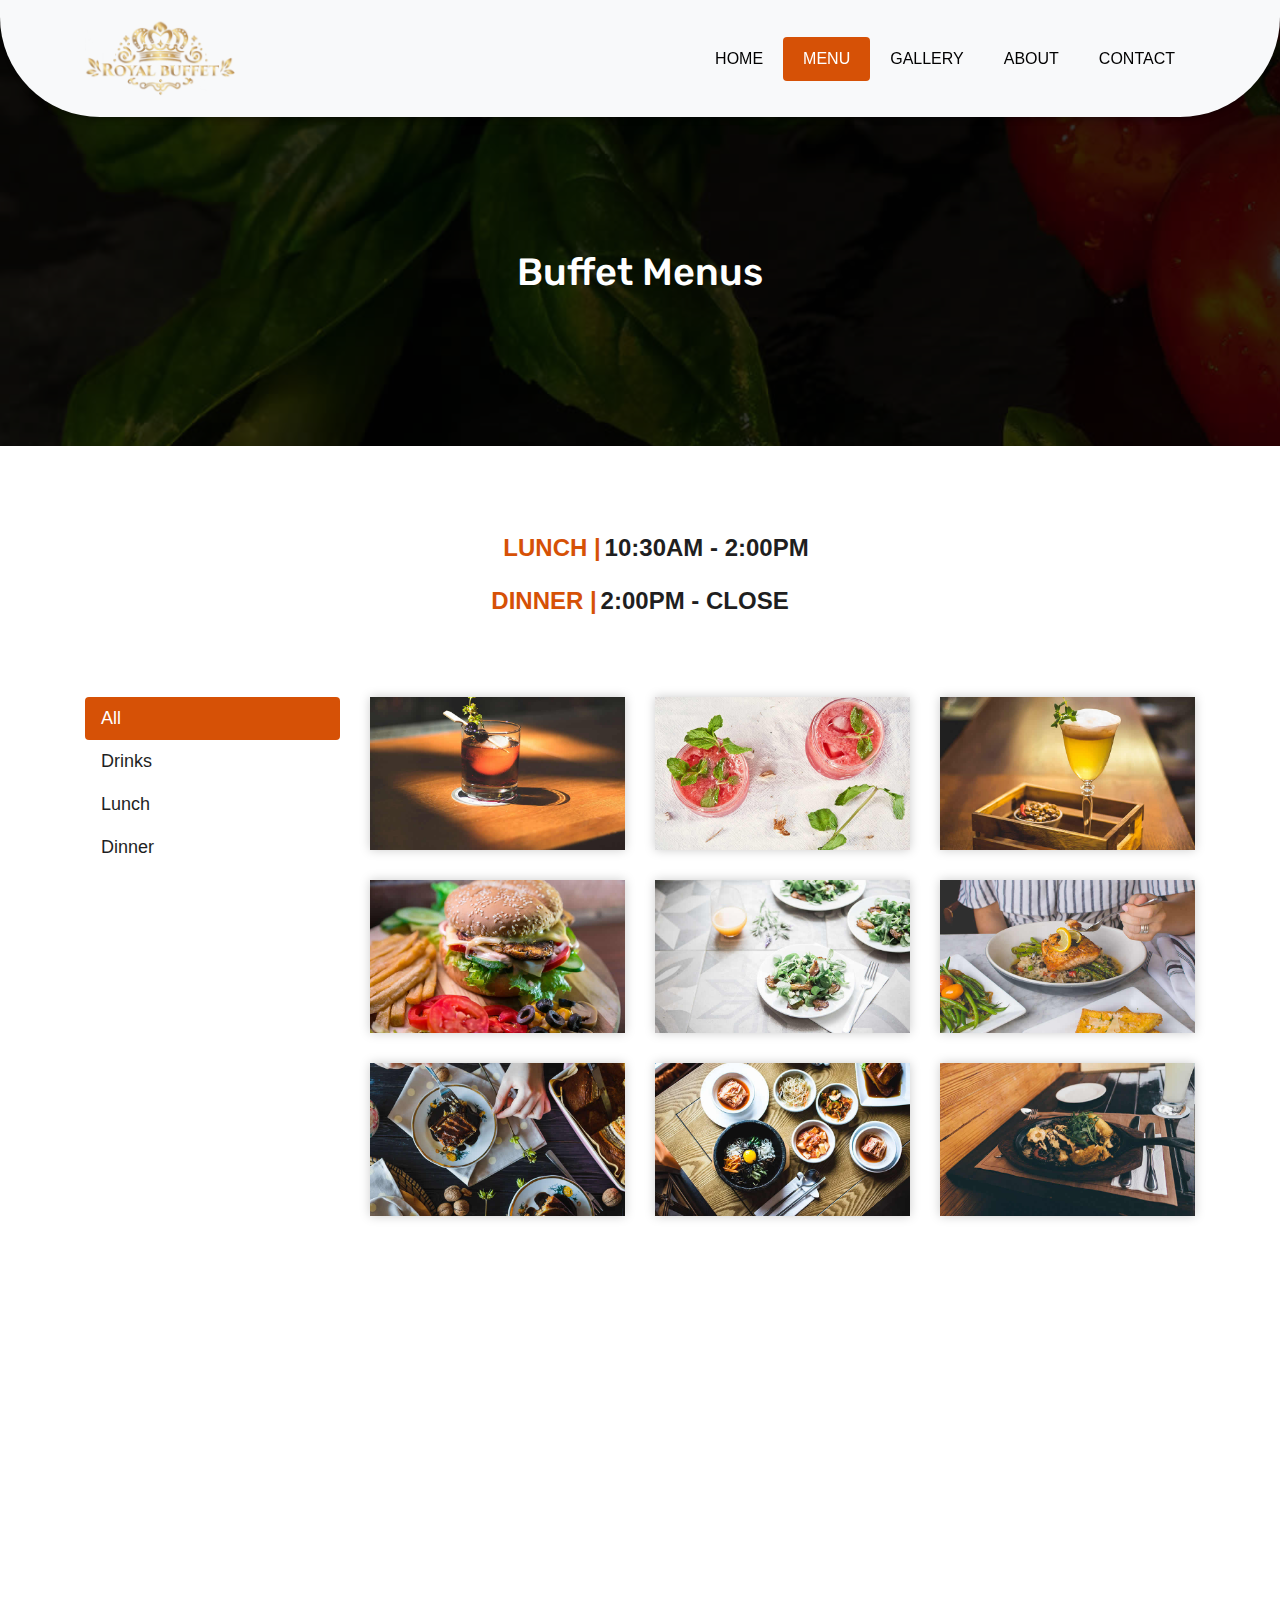
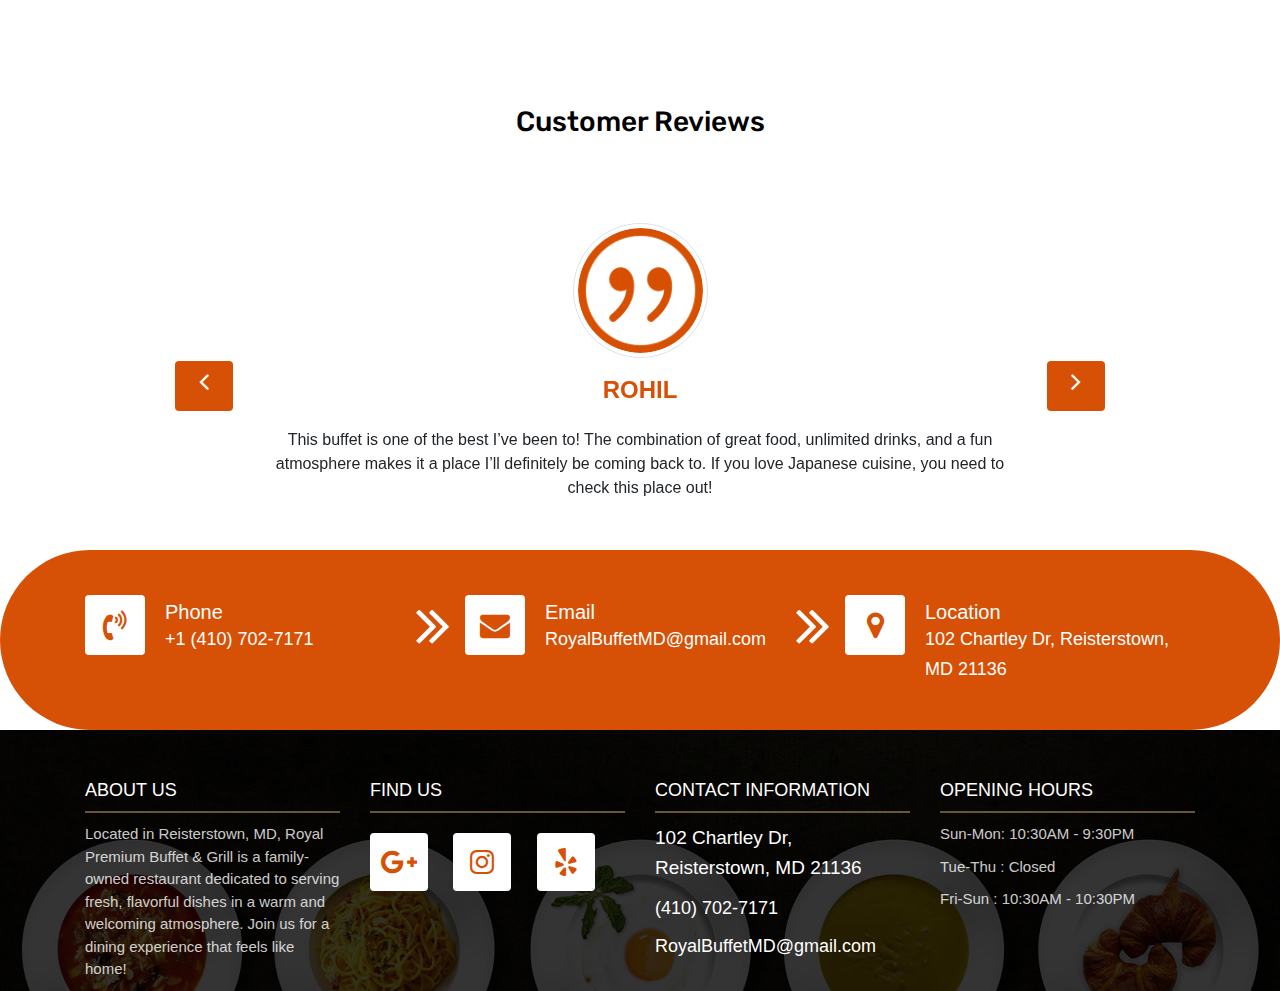
<file: menu.html>
<!DOCTYPE html>
<html lang="en"><!-- Basic -->
<head>
	<meta charset="utf-8">
    <meta http-equiv="X-UA-Compatible" content="IE=edge">   
   
    <!-- Mobile Metas -->
    <meta name="viewport" content="width=device-width, initial-scale=1">
 
     <!-- Site Metas -->
    <title>Royal Buffet & Grill MD</title>  
    <meta name="keywords" content="">
    <meta name="description" content="">
    <meta name="author" content="">

    <!-- Site Icons -->
    <link rel="shortcut icon" href="images/favicon.ico" type="image/x-icon">
    <link rel="apple-touch-icon" href="images/apple-touch-icon.png">

    <!-- Bootstrap CSS -->
    <link rel="stylesheet" href="css/bootstrap.min.css">    
	<!-- Site CSS -->
    <link rel="stylesheet" href="css/style.css">    
    <!-- Responsive CSS -->
    <link rel="stylesheet" href="css/responsive.css">
    <!-- Custom CSS -->
    <link rel="stylesheet" href="css/custom.css">
</head>

<body>
	<!-- Start header -->
	<header class="top-navbar">
		<nav class="navbar navbar-expand-lg navbar-light bg-light">
			<div class="container">
				<a class="navbar-brand" href="index.html">
					<img src="images/logo.png" alt="" />
				</a>
				<button class="navbar-toggler" type="button" data-toggle="collapse" data-target="#navbars-rs-food" aria-controls="navbars-rs-food" aria-expanded="false" aria-label="Toggle navigation">
				  <span class="navbar-toggler-icon"></span>
				</button>
				<div class="collapse navbar-collapse" id="navbars-rs-food">
					<ul class="navbar-nav ml-auto">
						<li class="nav-item"><a class="nav-link" href="index.html">Home</a></li>
						<li class="nav-item active"><a class="nav-link" href="menu.html">Menu</a></li>
						<li class="nav-item"><a class="nav-link" href="gallery.html">Gallery</a></li>
						<li class="nav-item"><a class="nav-link" href="about.html">About</a></li>
						<li class="nav-item"><a class="nav-link" href="contact.html">Contact</a></li>
					</ul>
				</div>
			</div>
		</nav>
	</header>
	<!-- End header -->
	
	<!-- Start All Pages -->
	<div class="all-page-title page-breadcrumb">
		<div class="container text-center">
			<div class="row">
				<div class="col-lg-12">
					<h1>Buffet Menus</h1>
				</div>
			</div>
		</div>
	</div>
	<!-- End All Pages -->
	
	<!-- Start Menu -->
	<div class="menu-box">
		<div class="container">
			<div class="row">
				<div class="col-lg-12">
					<div class="heading-title text-center">
						<h5 class="mt-4 mb-0">
							<strong class="text-warning text-uppercase" style="margin-left: 32px;">Lunch |</strong> 
							<strong style="font-size: 1.5rem;">10:30AM - 2:00PM</strong> 
						</h5>
						
						<h5 class="mt-4 mb-0">
							<strong class="text-warning text-uppercase">Dinner |</strong> 
							<strong style="font-size: 1.5rem;">2:00PM - CLOSE</strong> 
						</h5><br>
					</div>
				</div>
			</div>
			
			<div class="row inner-menu-box">
				<div class="col-3">
					<div class="nav flex-column nav-pills" id="v-pills-tab" role="tablist" aria-orientation="vertical">
						<a class="nav-link active" id="v-pills-home-tab" data-toggle="pill" href="#v-pills-home" role="tab" aria-controls="v-pills-home" aria-selected="true">All</a>
						<a class="nav-link" id="v-pills-profile-tab" data-toggle="pill" href="#v-pills-profile" role="tab" aria-controls="v-pills-profile" aria-selected="false">Drinks</a>
						<a class="nav-link" id="v-pills-messages-tab" data-toggle="pill" href="#v-pills-messages" role="tab" aria-controls="v-pills-messages" aria-selected="false">Lunch</</a>
						<a class="nav-link" id="v-pills-settings-tab" data-toggle="pill" href="#v-pills-settings" role="tab" aria-controls="v-pills-settings" aria-selected="false">Dinner</a>
					</div>
				</div>
				
				<div class="col-9">
					<div class="tab-content" id="v-pills-tabContent">
						<div class="tab-pane fade show active" id="v-pills-home" role="tabpanel" aria-labelledby="v-pills-home-tab">
							<div class="row">
								<div class="col-lg-4 col-md-6 special-grid drinks">
									<div class="gallery-single fix">
										<img src="images/img-01.jpg" class="img-fluid" alt="Image">
										<div class="why-text">
											<h4>Special Drinks 1</h4>
											<p>Sed id magna vitae eros sagittis euismod.</p>
											<h5> $7.79</h5>
										</div>
									</div>
								</div>
								
								<div class="col-lg-4 col-md-6 special-grid drinks">
									<div class="gallery-single fix">
										<img src="images/img-02.jpg" class="img-fluid" alt="Image">
										<div class="why-text">
											<h4>Special Drinks 2</h4>
											<p>Sed id magna vitae eros sagittis euismod.</p>
											<h5> $9.79</h5>
										</div>
									</div>
								</div>
								
								<div class="col-lg-4 col-md-6 special-grid drinks">
									<div class="gallery-single fix">
										<img src="images/img-03.jpg" class="img-fluid" alt="Image">
										<div class="why-text">
											<h4>Special Drinks 3</h4>
											<p>Sed id magna vitae eros sagittis euismod.</p>
											<h5> $10.79</h5>
										</div>
									</div>
								</div>
								
								<div class="col-lg-4 col-md-6 special-grid lunch">
									<div class="gallery-single fix">
										<img src="images/img-04.jpg" class="img-fluid" alt="Image">
										<div class="why-text">
											<h4>Special Lunch 1</h4>
											<p>Sed id magna vitae eros sagittis euismod.</p>
											<h5> $15.79</h5>
										</div>
									</div>
								</div>
								
								<div class="col-lg-4 col-md-6 special-grid lunch">
									<div class="gallery-single fix">
										<img src="images/img-05.jpg" class="img-fluid" alt="Image">
										<div class="why-text">
											<h4>Special Lunch 2</h4>
											<p>Sed id magna vitae eros sagittis euismod.</p>
											<h5> $18.79</h5>
										</div>
									</div>
								</div>
								
								<div class="col-lg-4 col-md-6 special-grid lunch">
									<div class="gallery-single fix">
										<img src="images/img-06.jpg" class="img-fluid" alt="Image">
										<div class="why-text">
											<h4>Special Lunch 3</h4>
											<p>Sed id magna vitae eros sagittis euismod.</p>
											<h5> $20.79</h5>
										</div>
									</div>
								</div>
								
								<div class="col-lg-4 col-md-6 special-grid dinner">
									<div class="gallery-single fix">
										<img src="images/img-07.jpg" class="img-fluid" alt="Image">
										<div class="why-text">
											<h4>Special Dinner 1</h4>
											<p>Sed id magna vitae eros sagittis euismod.</p>
											<h5> $25.79</h5>
										</div>
									</div>
								</div>
								
								<div class="col-lg-4 col-md-6 special-grid dinner">
									<div class="gallery-single fix">
										<img src="images/img-08.jpg" class="img-fluid" alt="Image">
										<div class="why-text">
											<h4>Special Dinner 2</h4>
											<p>Sed id magna vitae eros sagittis euismod.</p>
											<h5> $22.79</h5>
										</div>
									</div>
								</div>
								
								<div class="col-lg-4 col-md-6 special-grid dinner">
									<div class="gallery-single fix">
										<img src="images/img-09.jpg" class="img-fluid" alt="Image">
										<div class="why-text">
											<h4>Special Dinner 3</h4>
											<p>Sed id magna vitae eros sagittis euismod.</p>
											<h5> $24.79</h5>
										</div>
									</div>
								</div>
							</div>
							
						</div>
						<div class="tab-pane fade" id="v-pills-profile" role="tabpanel" aria-labelledby="v-pills-profile-tab">
							<div class="row">
								<div class="col-lg-4 col-md-6 special-grid drinks">
									<div class="gallery-single fix">
										<img src="images/img-01.jpg" class="img-fluid" alt="Image">
										<div class="why-text">
											<h4>Special Drinks 1</h4>
											<p>Sed id magna vitae eros sagittis euismod.</p>
											<h5> $7.79</h5>
										</div>
									</div>
								</div>
								
								<div class="col-lg-4 col-md-6 special-grid drinks">
									<div class="gallery-single fix">
										<img src="images/img-02.jpg" class="img-fluid" alt="Image">
										<div class="why-text">
											<h4>Special Drinks 2</h4>
											<p>Sed id magna vitae eros sagittis euismod.</p>
											<h5> $9.79</h5>
										</div>
									</div>
								</div>
								
								<div class="col-lg-4 col-md-6 special-grid drinks">
									<div class="gallery-single fix">
										<img src="images/img-03.jpg" class="img-fluid" alt="Image">
										<div class="why-text">
											<h4>Special Drinks 3</h4>
											<p>Sed id magna vitae eros sagittis euismod.</p>
											<h5> $10.79</h5>
										</div>
									</div>
								</div>
							</div>
							
						</div>
						<div class="tab-pane fade" id="v-pills-messages" role="tabpanel" aria-labelledby="v-pills-messages-tab">
							<div class="row">
								<div class="col-lg-4 col-md-6 special-grid lunch">
									<div class="gallery-single fix">
										<img src="images/img-04.jpg" class="img-fluid" alt="Image">
										<div class="why-text">
											<h4>Special Lunch 1</h4>
											<p>Sed id magna vitae eros sagittis euismod.</p>
											<h5> $15.79</h5>
										</div>
									</div>
								</div>
								
								<div class="col-lg-4 col-md-6 special-grid lunch">
									<div class="gallery-single fix">
										<img src="images/img-05.jpg" class="img-fluid" alt="Image">
										<div class="why-text">
											<h4>Special Lunch 2</h4>
											<p>Sed id magna vitae eros sagittis euismod.</p>
											<h5> $18.79</h5>
										</div>
									</div>
								</div>
								
								<div class="col-lg-4 col-md-6 special-grid lunch">
									<div class="gallery-single fix">
										<img src="images/img-06.jpg" class="img-fluid" alt="Image">
										<div class="why-text">
											<h4>Special Lunch 3</h4>
											<p>Sed id magna vitae eros sagittis euismod.</p>
											<h5> $20.79</h5>
										</div>
									</div>
								</div>
							</div>
						</div>
						<div class="tab-pane fade" id="v-pills-settings" role="tabpanel" aria-labelledby="v-pills-settings-tab">
							<div class="row">
								<div class="col-lg-4 col-md-6 special-grid dinner">
									<div class="gallery-single fix">
										<img src="images/img-07.jpg" class="img-fluid" alt="Image">
										<div class="why-text">
											<h4>Special Dinner 1</h4>
											<p>Sed id magna vitae eros sagittis euismod.</p>
											<h5> $25.79</h5>
										</div>
									</div>
								</div>
								
								<div class="col-lg-4 col-md-6 special-grid dinner">
									<div class="gallery-single fix">
										<img src="images/img-08.jpg" class="img-fluid" alt="Image">
										<div class="why-text">
											<h4>Special Dinner 2</h4>
											<p>Sed id magna vitae eros sagittis euismod.</p>
											<h5> $22.79</h5>
										</div>
									</div>
								</div>
								
								<div class="col-lg-4 col-md-6 special-grid dinner">
									<div class="gallery-single fix">
										<img src="images/img-09.jpg" class="img-fluid" alt="Image">
										<div class="why-text">
											<h4>Special Dinner 3</h4>
											<p>Sed id magna vitae eros sagittis euismod.</p>
											<h5> $24.79</h5>
										</div>
									</div>
								</div>
							</div>
						</div>
					</div>
				</div>
			</div>
		</div>
	</div>
	<!-- End Menu -->
	
	<!-- Start QT -->
	<div class="qt-box qt-background">
		<div class="container">
			<div class="row">
				<div class="col-md-8 ml-auto mr-auto text-center">
					<p class="lead ">
						Our lunch menu is $15.99/person, and dinner is $16.99/person.
					</p>
					<span class="lead">All you can eat, from open to close.</span>
				</div>
			</div>
		</div>
	</div>
	<!-- End QT -->
	
	<!-- Start Customer Reviews -->
	<div class="customer-reviews-box">
		<div class="container">
			<div class="row">
				<div class="col-lg-12">
					<div class="heading-title text-center">
						<h2>Customer Reviews</h2>
					</div>
				</div>
			</div>
			<div class="row">
				<div class="col-md-8 mr-auto ml-auto text-center">
					<div id="reviews" class="carousel slide" data-ride="carousel">
						<div class="carousel-inner mt-4">
							<div class="carousel-item text-center active">
								<div class="img-box p-1 border rounded-circle m-auto">
									<img class="d-block w-100 rounded-circle" src="images/quotations-button.png" alt="">
								</div>
								<h5 class="mt-4 mb-0"><strong class="text-warning text-uppercase">Rohil</strong></h5>
								<p class="m-0 pt-3">This buffet is one of the best I’ve been to! The combination of great food, unlimited drinks, and a fun atmosphere makes it a place I’ll definitely be coming back to. If you love Japanese cuisine, you need to check this place out!</p>
							</div>
							<div class="carousel-item text-center">
								<div class="img-box p-1 border rounded-circle m-auto">
									<img class="d-block w-100 rounded-circle" src="images/quotations-button.png" alt="">
								</div>
								<h5 class="mt-4 mb-0"><strong class="text-warning text-uppercase">Steve</strong></h5>
								<p class="m-0 pt-3">This buffet is a hidden gem! The combination of fresh sushi, made-to-order hibachi, and unlimited boba makes it stand out from any other buffet I’ve been to. Everything is high quality, the service is great, and the value is unbeatable. Whether you’re a sushi lover, a hibachi fan, or just want to enjoy endless boba, this place has something for everyone. I’ll definitely be coming back!</p>
							</div>
							<div class="carousel-item text-center">
								<div class="img-box p-1 border rounded-circle m-auto">
									<img class="d-block w-100 rounded-circle" src="images/quotations-button.png" alt="">
								</div>
								<h5 class="mt-4 mb-0"><strong class="text-warning text-uppercase">Mae</strong></h5>
								<p class="m-0 pt-3">I've been looking for a go-to buffet in the Baltimore area, and Royal Buffet definitely delivers. The food is fresh and tasty with a wide variety, from sushi to hot dishes. Plus, the unlimited bubble tea is a great bonus!</p>
							</div>
						</div>
						<a class="carousel-control-prev" href="#reviews" role="button" data-slide="prev">
							<i class="fa fa-angle-left" aria-hidden="true"></i>
							<span class="sr-only">Previous</span>
						</a>
						<a class="carousel-control-next" href="#reviews" role="button" data-slide="next">
							<i class="fa fa-angle-right" aria-hidden="true"></i>
							<span class="sr-only">Next</span>
						</a>
                    </div>
				</div>
			</div>
		</div>
	</div>
	<!-- End Customer Reviews -->
	
	<!-- Start Contact info -->
	<div class="contact-info-box">
		<div class="container">
			<div class="row">
				<div class="col-md-4 arrow-right">
					<i class="fa fa-volume-control-phone"></i>
					<div class="overflow-hidden">
						<h4>Phone</h4>
						<p class="lead">
							+1 (410) 702-7171
						</p>
					</div>
				</div>
				<div class="col-md-4 arrow-right">
					<i class="fa fa-envelope"></i>
					<div class="overflow-hidden">
						<h4>Email</h4>
						<p class="lead">
							RoyalBuffetMD@gmail.com
						</p>
					</div>
				</div>
				<div class="col-md-4">
					<i class="fa fa-map-marker"></i>
					<div class="overflow-hidden">
						<h4>Location</h4>
						<p class="lead">
							102 Chartley Dr, Reisterstown, MD 21136
						</p>
					</div>
				</div>
			</div>
		</div>
	</div>
	<!-- End Contact info -->
	
	<!-- Start Footer -->
<footer class="footer-area bg-f">
	<div class="container">
		<div class="row">
			<div class="col-lg-3 col-md-6">
				<h3>About Us</h3>
				<p>Located in Reisterstown, MD, Royal Premium Buffet & Grill is a family-owned restaurant dedicated to serving fresh, flavorful dishes in a warm and welcoming atmosphere. Join us for a dining experience that feels like home!</p>
			</div>
			<div class="col-lg-3 col-md-6">
				<h3>Find Us</h3>
				<ul class="list-inline f-social">
					<li class="list-inline-item"><a href="https://maps.app.goo.gl/FsfJV6dQmgoFqyx76" target="_blank"><i class="fa fa-google-plus" aria-hidden="true"></i></a></li>
					<li class="list-inline-item"><a href="https://www.instagram.com/royalbufffetmd/" target="_blank"><i class="fa fa-instagram" aria-hidden="true"></i></a></li>
					<li class="list-inline-item"><a href="https://www.yelp.com/biz/royal-buffet-reisterstown" target="_blank"><i class="fa fa-yelp" aria-hidden="true"></i></a></li>
				</ul>
			</div>
			<div class="col-lg-3 col-md-6">
				<h3>Contact information</h3>
				<p class="lead">102 Chartley Dr, Reisterstown, MD 21136</p>
				<p class="lead"><a href="#">(410) 702-7171</a></p>
				<p><a href="#">RoyalBuffetMD@gmail.com</a></p>
			</div>
			<div class="col-lg-3 col-md-6">
				<h3>Opening hours</h3>
				<p><span class="text-color">Sun-Mon: </span>10:30AM - 9:30PM</p>
				<p><span class="text-color">Tue-Thu :</span> Closed</p>
				<p><span class="text-color">Fri-Sun :</span> 10:30AM - 10:30PM</p>
			</div>
		</div>
	</div>
	
</footer>
<!-- End Footer -->

	
	<a href="#" id="back-to-top" title="Back to top" style="display: none;"><i class="fa fa-paper-plane-o" aria-hidden="true"></i></a>

	<!-- ALL JS FILES -->
	<script src="js/jquery-3.2.1.min.js"></script>
	<script src="js/popper.min.js"></script>
	<script src="js/bootstrap.min.js"></script>
    <!-- ALL PLUGINS -->
	<script src="js/jquery.superslides.min.js"></script>
	<script src="js/images-loded.min.js"></script>
	<script src="js/isotope.min.js"></script>
	<script src="js/baguetteBox.min.js"></script>
	<script src="js/form-validator.min.js"></script>
    <script src="js/contact-form-script.js"></script>
    <script src="js/custom.js"></script>
</body>
</html>
</file>
<file: css/style.css>
/*------------------------------------------------------------------
    IMPORT FONTS
-------------------------------------------------------------------*/

@import url('https://fonts.googleapis.com/css?family=Rubik:300,400,500,700,900');

/*------------------------------------------------------------------
    IMPORT FILES
-------------------------------------------------------------------*/

@import url(animate.css);
@import url(font-awesome.min.css);
@import url(superslides.css);
@import url(baguetteBox.min.css);


/*------------------------------------------------------------------
    FONTS
-------------------------------------------------------------------*/

@font-face {
    font-family: 'Lucian Schoenschrift CAT';
    src: url('../fonts/LucianSchoenschriftCAT.woff2') format('woff2'),
         url('../fonts/LucianSchoenschriftCAT.woff') format('woff'),
         url('../fonts/LucianSchoenschriftCAT.ttf') format('truetype');
}

@font-face {
    font-family: 'Tangerine Regular';
    src: url('../fonts/Tangerine_Regular.woff2') format('woff2'),
         url('../fonts/Tangerine_Regular.woff') format('woff'),
         url('../fonts/Tangerine_Regular.ttf') format('truetype');
}

@font-face {
    font-family: 'Tangerine Bold';
    src: url('../fonts/Tangerine_Bold.woff2') format('woff2'),
         url('../fonts/Tangerine_Bold.woff') format('woff'),
         url('../fonts/Tangerine_Bold.ttf') format('truetype');
}

@font-face {
    font-family: 'CaslonAntique';
    src: url('../fonts/CaslonAntique.woff2') format('woff2'),
         url('../fonts/CaslonAntique.woff') format('woff'),
         url('../fonts/CaslonAntique.ttf') format('truetype');
}

@font-face {
    font-family: 'CaslonAntique-Bold';
    src: url('../fonts/CaslonAntique-Bold.woff2') format('woff2'),
         url('../fonts/CaslonAntique-Bold.woff') format('woff'),
         url('../fonts/CaslonAntique-Bold.ttf') format('truetype');
}
/*------------------------------------------------------------------
    SKELETON
-------------------------------------------------------------------*/

a {
    color: #1f1f1f;
    text-decoration: none !important;
    outline: none !important;
    -webkit-transition: all .3s ease-in-out;
    -moz-transition: all .3s ease-in-out;
    -ms-transition: all .3s ease-in-out;
    -o-transition: all .3s ease-in-out;
    transition: all .3s ease-in-out;
}

h1,
h2,
h3,
h4,
h5,
h6 {
    letter-spacing: 0;
    font-weight: normal;
    position: relative;
    padding: 0 0 10px 0;
    font-weight: normal;
    line-height: 120% !important;
    color: #1f1f1f;
    margin: 0
}

h1 {
    font-size: 24px
}

h2 {
    font-size: 22px
}

h3 {
    font-size: 18px
}

h4 {
    font-size: 16px
}

h5 {
    font-size: 14px
}

h6 {
    font-size: 13px
}

h1 a,
h2 a,
h3 a,
h4 a,
h5 a,
h6 a {
    color: #212121;
    text-decoration: none!important;
    opacity: 1
}

h1 a:hover,
h2 a:hover,
h3 a:hover,
h4 a:hover,
h5 a:hover,
h6 a:hover {
    opacity: .8
}

a {
    color: #1f1f1f;
    text-decoration: none;
    outline: none;
}

a,
.btn {
    text-decoration: none !important;
    outline: none !important;
    -webkit-transition: all .3s ease-in-out;
    -moz-transition: all .3s ease-in-out;
    -ms-transition: all .3s ease-in-out;
    -o-transition: all .3s ease-in-out;
    transition: all .3s ease-in-out;
}

.btn-custom {
    margin-top: 20px;
    background-color: transparent !important;
    border: 2px solid #ddd;
    padding: 12px 40px;
    font-size: 16px;
}

.lead {
    font-size: 18px;
    line-height: 30px;
    color: #767676;
    margin: 0;
    padding: 0;
}

blockquote {
    margin: 20px 0 20px;
    padding: 30px;
}

ul, li, ol{
	list-style: none;
	margin: 0px;
	padding: 0px;
}
button:focus{
	outline: none;
}

.form-control::-moz-placeholder {
    color: #2a2a2a;
    opacity: 1;
}

/*------------------------------------------------------------------
    LOADER 
-------------------------------------------------------------------*/
.text-box {
    background: rgba(255, 255, 255, 0.8); /* White background with slight transparency */
    padding: 20px; /* Adds spacing inside the box */
    border-radius: 10px; /* Soft rounded corners */
    box-shadow: 0px 4px 10px rgba(0, 0, 0, 0.1); /* Subtle shadow for depth */
    display: inline-block; /* Prevents full width */
}

/*------------------------------------------------------------------
    HEADER
-------------------------------------------------------------------*/
.top-navbar{
	position: relative;
	z-index: 10;
}

.top-navbar .navbar{
	padding: 15px 0px;
	position: fixed;
	width: 100%;
	border-radius: 0px 0px 100px 100px;
	transition: height .3s ease-out, background .3s ease-out, box-shadow .3s ease-out;
	-webkit-transform: translate3d(0, 0, 0);
	transform: translate3d(0, 0, 0);
	-webkit-box-shadow: 0 8px 6px -6px rgba(0, 0, 0, 0.4);
	box-shadow: 0 8px 6px -6px rgba(0, 0, 0, 0.4);
	z-index: 100;
}

.top-navbar .navbar-light .navbar-nav .nav-link{
	color: #010101;
	font-size: 16px;
	padding: 10px 20px;
	border-radius: 4px;
	text-transform: uppercase;
}

.top-navbar .navbar-light .navbar-nav .nav-item .nav-link:hover{
	background: #d65106;
	color: #ffffff;
}
.top-navbar .navbar-light .navbar-nav .nav-item.active .nav-link{
	background: #d65106;
	color: #ffffff;
	border-radius: 4px;
}

.navbar-expand-lg .navbar-nav .dropdown-menu{
	border: none;
	border-radius: 0px;
	padding: 10px;
	box-shadow: 2px 5px 6px rgba(0,0,0,0.5);
}
.navbar-expand-lg .navbar-nav .dropdown-menu a{
	padding: 10px 10px;
	text-transform: uppercase;
}

.navbar-expand-lg .navbar-nav .dropdown-menu a.dropdown-item:hover{
	background: #d65106;
	color: #ffffff;
}
.navbar-light .navbar-toggler:hover{
	background: #d65106;
}

/*------------------------------------------------------------------
    Slider
-------------------------------------------------------------------*/

.cover-slides{
	height: 100vh;
}
.slides-navigation a {
	background: #d65106;
    position: absolute;
    height: 50px;
    width: 50px;
    top: 50%;
    font-size: 20px;
    display: block;
    color: #fff;
	border-radius: 4px;
	line-height: 63px;
	text-align: center;
    transition: all .3s ease-in-out;
}
.slides-navigation a i{
	font-size: 40px;
}
.slides-navigation a:hover {
	background: #010101;
}
.cover-slides .container{
	height: 100%;
	position: relative;
	z-index: 2;
}
.cover-slides .container > .row {
	-webkit-box-align: center;
	-ms-flex-align: center;
	align-items: center;
}
.cover-slides .container > .row {
    height: 100%;
}

.btn{
	text-transform: uppercase;
	padding: 19px 36px;
}
.btn{
	display: inline-block;
	font-weight: 600;
	text-align: center;
	white-space: nowrap;
	vertical-align: middle;
	-webkit-user-select: none;
	-moz-user-select: none;
	-ms-user-select: none;
	user-select: none;
	border: 2px solid transparent;
	padding: 12px 30px;
	font-size: 16px;
	line-height: 1.5;
	border-radius: .1875rem;
	transition: color .15s ease-in-out, background-color .15s ease-in-out, border-color .15s ease-in-out, box-shadow .15s ease-in-out;
}
.btn-outline-new-white {
    color: #fff;
    background-color: #d65106;
    background-image: none;
    border-color: #d65106;
}
.btn-outline-new-white:hover {
    color: #ffffff;
    background-color: #333333;
    border-color: #333333;
}

.overlay-background {
    background: #333;
    position: absolute;
    height: 100%;
    width: 100%;
    left: 0;
    top: 0;
	opacity: 0.5;
}

.cover-slides h1{
	font-family: 'Rubik', sans-serif;
	font-weight: 500;
	font-size: 64px;
	color: #fff;
}
.cover-slides p{
	font-size: 18px;
	color: #fff;
}
.slides-pagination a{
	border: 2px solid #ffffff;
}
.slides-pagination a.current{
	background: #d65106;
	border: 2px solid #d65106;
}

/*------------------------------------------------------------------
    Buffet Menu
-------------------------------------------------------------------*/

.buffet-menu {
    background: #fff4ee;
    padding: 20px;
    border-radius: 10px;
    box-shadow: 5px 5px 15px rgba(0, 0, 0, 0.2);
    text-align: center;
    max-width: 1000px;
    margin: 20px auto;
}

.buffet-menu {
    background: #fff4ee;
    padding: 20px;
    border-radius: 10px;
    box-shadow: 5px 5px 15px rgba(0, 0, 0, 0.2);
    max-width: 800px;
    margin: 20px auto;
}

.buffet-menu-title {
    font-family: 'CaslonAntique', serif;;
    font-size: 38px;
    margin-bottom: 20px;
}

.buffet-menu-items {
    font-family: 'CaslonAntique', serif;
    font-weight: normal;
    padding: 0;
    margin: 0;
    list-style: none;
}

/* Container for the grid layout */
.menu-grid {
    display: grid;
    grid-template-columns: 1fr 1fr; /* Two columns for categories */
    gap: 20px; /* Space between columns */
}

/* Styling category headers */
.category-header {
    font-family: 'Lucian Schoenschrift CAT', cursive;
    font-size: 30px;
    color: #d65106;
    margin-bottom: 10px;
    text-align: center; /* Center the category headers */
    width: 60%;
    border-bottom: 2px solid #d65106; /* Orange line */
    padding-bottom: 5px; /* Space between text and line */
}

/* Styling the items inside the grid columns */
.menu-column {
    display: flex;
    flex-direction: column;
    align-items: center; /* Center align the column content */
}

/* Center align the list items under each category */
.buffet-menu-items li {
    font-size: 20px;
    margin-bottom: 5px;
    text-align: center; /* Center the menu items */
}


/*------------------------------------------------------------------
    About
-------------------------------------------------------------------*/

.about-section-box{
	padding: 70px 0px;
	background: #ffffff url(../images/about-bg.jpg) no-repeat bottom center;
	background-size: cover;
}
.about-section-box .img-fluid{
	box-shadow: 20px 20px 0px #d65106;
}
.inner-column{
	text-align: left;
}
.inner-column h1{
	font-family: 'Rubik', sans-serif;
	font-size: 30px;
	color: #010101;
	font-weight: 500;
}
.inner-column h1 span{
	color: #d65106;
}
.inner-column h4{
	font-size: 16px;
	font-weight: 500;
}
.inner-column p{
	font-size: 18px;
	color: #222222;
}
.inner-column .btn-outline-new-white{
	color: #fff;
}
.inner-column .btn-outline-new-white:hover{
	color: #ffffff;
}

/*------------------------------------------------------------------
    QT
-------------------------------------------------------------------*/


.qt-background{
	background: url(../images/qt-bg.jpg) no-repeat;
	background-size: cover;
	padding: 100px 0;
	background-attachment: fixed;
	background-position: center center;
	position: relative;
}
.qt-background p {
    font-size: 35px;
    font-weight: 300;
    line-height: 44px;
    color: #fff;
	font-family: 'Rubik', sans-serif;
	margin-bottom: 20px;
}

.qt-background span {
    color: #fff;
    font-size: 28px;  
	font-weight: 600;	
}

/*------------------------------------------------------------------
    Menu
-------------------------------------------------------------------*/

.menu-box{
	padding: 70px 0px;
}

.heading-title{
	margin-bottom: 50px;
}
.heading-title h2{
	color: #010101;
	font-size: 28px;
	font-family: 'Rubik', sans-serif;
	font-weight: 500;
}
.heading-title p{
	font-size: 18px;
	font-weight: 200;
	margin: 0px;
}

.inner-menu-box{}

.inner-menu-box .nav-pills .nav-link.active{
	background: #d65106;
}
.inner-menu-box .nav-pills .nav-link{
	font-size: 18px;
}
.inner-menu-box .nav-pills .nav-link:hover{
	background: #d65106;
	color: #ffffff;
}

.gallery-single{
	margin-bottom: 30px;
}

.gallery-single {
    position: relative;
    overflow: hidden;
    -webkit-box-shadow: 0 0 10px #ccc;
    box-shadow: 0 0 10px #ccc;
}

.why-text {
    position: absolute;
    left: 0;
    bottom: -100%;
    right: 0;
    height: 100%;
    background: rgba(207, 166, 113, 0.9);
    padding: 12px 12px;
    -webkit-transition: all .3s ease;
    transition: all .3s ease;
}
.why-text h4{
	color: #ffffff;
	font-size: 16px;
	font-weight: 500;
	font-family: 'Rubik', sans-serif;
}
.why-text p{
	color: #ffffff;
	font-size: 13px;
	border-bottom: 1px dashed #010101;
	margin: 0px;
	padding-bottom: 15px;
	margin-top: 0px;
	margin-bottom: 15px;
}
.why-text h5{
	font-size: 18px;
	font-weight: 600;
	color: #ffffff;
}

.gallery-single:hover .why-text{
	bottom: 0px;
}


/*------------------------------------------------------------------
    Gallery
-------------------------------------------------------------------*/

.gallery-box{
	padding: 0px 0px;
}
.tz-gallery{
	margin-top: 0px;
}
.tz-gallery .lightbox img {
    width: 100%;
    transition: 0.2s ease-in-out;
    box-shadow: 0 2px 3px rgba(0,0,0,0.2);
}
.tz-gallery .lightbox img:hover {
    transform: scale(1.05);
    box-shadow: 0 8px 15px rgba(0,0,0,0.3);
}
.tz-gallery .lightbox{
	border: 3px solid #d65106;
	display: inline-block;
	margin-bottom: 30px;
}


/*------------------------------------------------------------------
    Customer Reviews
-------------------------------------------------------------------*/

.customer-reviews-box{
	padding: 50px 0px;
}

.carousel-inner .carousel-item .img-box{
	width: 135px;
	height: 135px;
}
.carousel-control-prev{
	left: -100px;
}
.carousel-control-next{
	right: -100px;
}
.carousel-indicators{
	top: 20px;
}

.text-warning{
	color: #d65106 !important;
	font-size: 24px;
}

@media (min-width: 320px) and (max-width: 640px) {
	.carousel-inner .carousel-item p{
		font-size: 14px;
	}
	.carousel-control-prev{
		left: -5px;
	}
	.carousel-control-next{
		right: -5px;
	}
 	.carousel-indicators{
		top: 300px;
	}
}

#reviews .carousel-control-prev{
	background: #d65106;
	color: #ffffff;
	display: block;
	position: absolute;
	width: 8%;
	height: 50px;
	top: 50%;
	border-radius: 4px;
	font-size: 28px;
	opacity: 1;
}
#reviews .carousel-control-prev:hover{
	background: #010101;
	color: #ffffff;
}

#reviews .carousel-control-next{
	background: #d65106;
	color: #ffffff;
	display: block;
	position: absolute;
	width: 8%;
	height: 50px;
	top: 50%;
	border-radius: 4px;
	font-size: 28px;
	opacity: 1;
}
#reviews .carousel-control-next:hover{
	background: #010101;
	color: #ffffff;
}


/*------------------------------------------------------------------
    Contact info
-------------------------------------------------------------------*/

.contact-info-box{
	background: #d65106;
	padding: 30px 0;
	border-radius: 100px;
    align-items: center;
    height: 180px;
    display: flex;
    justify-content: center; 
}

.overflow-hidden {
    overflow: hidden;
}

.contact-info-box i{
	display: block;
	float: left;
	width: 60px;
	height: 60px;
	line-height: 60px;
	text-align: center;
	background: #fff;
	color: #d65106;
	font-size: 30px;
	-webkit-border-radius: 4px;
	-moz-border-radius: 4px;
	-ms-border-radius: 4px;
	border-radius: 4px;
	margin-right: 20px;
}
.contact-info-box h4 {
    margin: 0px;
    margin-top: 5px;
	color: #ffffff;
	font-size: 20px;
	padding: 0px;
	font-weight: 500;
	line-height: 24px;
}
.contact-info-box p {
    margin: 0px;
	color: #ffffff;
	font-weight: 300;
}

/*------------------------------------------------------------------
    Search
-------------------------------------------------------------------*/

.highlight {
    background-color: rgb(255, 211, 79);
    font-weight: bold;
}
/*------------------------------------------------------------------
    Footer
-------------------------------------------------------------------*/

.footer-area{
	padding-top: 50px;
	padding-bottom: 0px;
}
.bg-f{
	background-image: url("../images/footer-bg.jpg");
	background-attachment: scroll;
	background-clip: initial;
	background-color: rgba(0, 0, 0, 0);
	background-origin: initial;
	background-position: center center;
	background-repeat: no-repeat;
	background-size: cover;
	position: relative;
}
.bg-f::before {
    background: #010101;
    content: "";
    height: 100%;
    left: 0;
    position: absolute;
    top: 0;
    width: 100%;
    z-index: 1;
	opacity: 0.8;
}

.footer-area .container{
	position: relative;
	z-index: 1;
}
.footer-area h3{
	color: #ffffff;
	text-transform: uppercase;
	font-size: 18px;
	font-weight: 500;
	border-bottom: 2px solid rgba(207, 166, 113, 0.5);
	margin-bottom: 10px;
}
.footer-area p{
	font-size: 15px;
	color: rgba(255, 255, 255, 0.8);
	margin: 0;
	padding-bottom: 10px;
}

.arrow-right{
	position: relative;
}
.arrow-right::before {
    content: "\f101";
	font-family: 'FontAwesome';	
	position: absolute;
	right: 0px;
	top: 0;
	color: #fff;
	font-size: 60px;
	line-height: 60px;
}


.footer-area p.lead{
	font-size: 19px;
	color: #ffffff;
	margin-bottom: 0px;
}
.footer-area p.lead a{
	color: #ffffff;
	margin-bottom: 15px;
}
.footer-area p.lead a:hover{
	color: #d65106;
}
.footer-area p a{
	font-size: 18px;
	color: #ffffff;
}
.footer-area p a:hover{
	color: #d65106;
}

.subscribe_form {
    display: block;
    text-align: center;
    padding: 5px 0;
}

.subscribe_form .form_input {
    display: block;
    background-color: rgba(0,0,0,0.9);
	border: 1px solid #ffffff;
    color: #fff;
    font-size: 14px;
    line-height: 50px;
    padding: 0 10px;
    float: left;
	font-weight: 300;
    width: 100%;
    transition: all 0.5s ease-in-out;
}

.subscribe_form .submit {
    background-color: #d65106;
    color: #fff;
    font-size: 16px;
    font-weight: 500;
    line-height: 50px;
    display: inline-block;
    padding: 0 10px;
    float: left;
    width: 100%;
	border: none;
	cursor: pointer;
    transition: all 0.5s ease-in-out;
}
.subscribe_form .submit:hover{
	background: #010101;
}

.f-social {
    padding-bottom: 10px;
    margin: 0px;
    margin-top: 20px;
}
.f-social li {
    display: inline-flex; /* Aligns items horizontally */
    justify-content: center; /* Centers horizontally */
    align-items: center; /* Centers vertically */
}

.f-social li a {
    font-size: 28px;
    color: rgba(214, 81, 6);
    width: 58px;
    height: 58px;
    display: flex; /* Use flexbox for centering */
    justify-content: center; /* Center horizontally */
    align-items: center; /* Center vertically */
    background: #ffffff;
    border-radius: 4px;
    margin-right: 13px;
    text-decoration: none; /* Removes underline */
}

.copyright{
	margin-top: 20px;
	position: relative;
	display: block;
	background-color: #010101;
	border-top: 1px solid rgba(207, 166, 113);
	padding: 30px 0;
	z-index: 1;
}

.copyright .company-name{
	font-size: 16px;
	text-align: center;
}
.copyright .company-name a{
	font-size: 16px;
}

/*------------------------------------------------------------------
    All Pages
-------------------------------------------------------------------*/

.page-breadcrumb {
    padding: 250px 0 150px;
    background: url(../images/all-bg.jpg) no-repeat;
    background-attachment: fixed;
    background-size: cover;
    background-position: 0 0;
    position: relative;
}
.all-page-title .container{
	position: relative;
	z-index: 2;
}
.all-page-title::before{
	background: #010101;
	content: "";
	height: 100%;
	left: 0;
	position: absolute;
	top: 0;
	width: 100%;
	z-index: 1;
	opacity: 0.8;	
}
.all-page-title h1{
	font-size: 38px;
	color: #ffffff;
	font-family: 'Rubik', sans-serif;
	padding: 0px;
	font-weight: 500;
}

.inner-pt{
	margin-top: 30px;
}
.inner-pt p{
	font-size: 18px;
}

.stuff-box{
	padding: 70px 0px;
}


.our-team{
    text-align: center;
    transition: all 0.5s ease 0s;
	margin-bottom: 30px;
}
.our-team:hover{
    box-shadow: 0 15px 10px -10px rgba(0, 0, 0, 0.5), 0 1px 4px rgba(0, 0, 0, 0.3), 0 0 40px rgba(0, 0, 0, 0.1) inset;
}
.our-team .pic{
    overflow: hidden;
    position: relative;
}
.our-team .pic:before,
.our-team .pic:after{
    content: "";
    width: 200%;
    height: 80%;
    background: rgba(38,37,37,0.8);
    position: absolute;
    top: -100%;
    left: -4%;
    transform: rotate(45deg);
    transition: all 0.5s ease 0s;
}
.our-team .pic:after{
    background: rgba(214,81,6,0.8);
    top: auto;
    left: auto;
    bottom: -100%;
    right: -4%;
}
.our-team:hover .pic:before{ top: 0; }
.our-team:hover .pic:after{ bottom: 0; }
.our-team .pic img{
    width: 100%;
    height: auto;
}
.our-team .social{
    width: 100%;
    padding: 0;
    margin: 0;
    list-style: none;
    position: absolute;
    bottom: 45%;
    left: 0;
    opacity: 0;
    z-index: 2;
    transition: all 0.5s ease 0.3s;
}
.our-team:hover .social{ opacity: 1; }
.our-team .social li{ display: inline-block; }
.our-team .social li a{
    display: block;
    width: 40px;
    height: 40px;
    line-height: 40px;
    font-size: 20px;
    color: #fff;
    margin-right: 10px;
    position: relative;
    transition: all 0.3s ease 0s;
}
.our-team .social li a:after{
    content: "";
    width: 100%;
    height: 100%;
    background: #d65106;
    border-radius: 0 20px 20px 20px;
    position: absolute;
    top: 0;
    left: 0;
    z-index: -1;
    transition: all 0.3s ease 0s;
}
.our-team .social li a:hover:after{ transform: rotate(180deg); }
.our-team .team-content{ padding: 20px; }
.our-team .title{
    font-size: 22px;
    font-weight: 700;
    letter-spacing: 2px;
    color: #d65106;
    text-transform: uppercase;
    margin-bottom: 7px;
}
.our-team .post{
    display: block;
    font-size: 17px;
    font-weight: 600;
    color: #333333;
    text-transform: capitalize;
}
@media only screen and (max-width: 990px){
    .our-team{ margin-bottom: 30px; }
}


.reservation-box{
	padding: 70px 0px;
}

.reservation-box h3{
	padding: 0px 15px;
	margin-bottom: 20px;
	font-weight: 600;
}

.help-block ul li{
	color: red;
}

.form-control[readonly]{
	background-color: #ffffff;
}

.form-control{
	border-radius: 0px;
	min-height: 50px;
}
.form-control:focus{
	border: 1px solid #d65106;
	box-shadow: none;
}

.form-group .picker__input.picker__input--active{
	border-color: #d65106;
}

.submit-button{
	margin-top: 20px;
}
.btn.btn-common{
	color: #d65106;
	background-color: transparent;
	background-image: none;
	border-color: #d65106;
}
.btn.btn-common:hover{
	color: #ffffff;
	background-color: #333333;
	border-color: #333333;
}
.blog-box{
	padding: 70px 0px;
}
.blog-box-inner{
	position: relative;
	margin-bottom: 30px;
}

.blog-box-inner .blog-img-box{
	position: relative;
	display: block;
}

.blog-box-inner .blog-detail{
	position: absolute;
	top: 0;
	background: #fff;
	padding: 30px 25px;
	border: 1px solid #ddd;
	transition-duration: .5s;
	height: 100%;
}

.blog-detail h4 {
    font-size: 18px;
    font-weight: 500;
    color: #222222;
}

.blog-detail ul li {
    display: inline-block;
    padding: 0px 5px;
}
.blog-detail ul li span{
	color: #d65106;
	cursor: pointer;
}
.blog-detail ul li span:hover{
	color: #010101;
}

.blog-detail ul li:first-child {
    padding-left: 0px;
}

.blog-detail p {
    padding: 10px 0px 0 0;
	margin: 0px;
	font-size: 13px;
}

.blog-detail a{
	color: #ffffff;
	margin-top: 0px;
}

.blog-box-inner .blog-detail:hover{
	background: rgba(255, 255, 255, .9);
}

.blog-inner-box {
    position: relative;
    margin: 0px 10px;
    margin-bottom: 0px;
}
.side-blog-img {
    box-shadow: 15px 0px 10px rgba(214, 81, 6, 0.4);
    height: auto;
    width: 100%; 
    flex-shrink: 0; 
    flex-grow: 0;
    display: block; 
    margin-right: 20px; 
}

.date-blog-up {
    position: absolute;
    right: 0px;
    top: 0px;
    background: #d65106;
    font-size: 18px;
    color: #ffffff;
    padding: 5px 15px 5px 5px;
}
.inner-blog-detail {
    background: #ffffff;
    position: relative;
    padding: 50px 30px;
}

.inner-blog-detail h3 {
    font-size: 20px;
    font-weight: 500;
    padding-bottom: 15px;
}
.inner-blog-detail ul li {
    display: inline-block;
    padding: 0px 5px;
    color: #222222;
}
.inner-blog-detail ul li span {
    color: #d65106;
}
.inner-blog-detail p {
    padding: 10px 0px;
}
.details-page blockquote {
    border-left: 5px solid #d65106;
}
.details-page blockquote {
    padding: 20px;
}
blockquote {
    margin: 20px 0 20px;
    padding: 30px;
}
.blog-inner-details-line {
    margin: 20px 0px;
    clear: both;
    float: left;
    width: 100%;
}
.line-left-social h5 {
    font-size: 18px;
    font-weight: 600;
    padding-bottom: 15px;
}
.line-left-social ul li {
    display: inline-block;
    margin-bottom: 5px;
}
.line-right-social ul li {
    display: inline-block;
}
.line-right-social ul li a {
    display: block;
    padding: 5px;
    background: #f5f5f5;
    border-radius: 6px;
    font-weight: 500;
    width: 35px;
    height: 35px;
    text-align: center;
    line-height: 25px;
    font-size: 15px;
}
.line-left-social ul li a {
    display: block;
    padding: 5px 10px;
    background: #f5f5f5;
    border-radius: 6px;
    font-weight: 400;
    font-size: 12px;
}
.line-left-social ul li a:hover {
    background: #d65106;
    color: #ffffff;
}
.line-right-social ul li a:hover {
    background: #d65106;
    color: #ffffff;
}
.line-right-social h5 {
    font-size: 18px;
    font-weight: 600;
    padding-bottom: 15px;
}
.blog-comment-box {
    clear: both;
    margin: 20px 0px;
    float: left;
    width: 100%;
}
.blog-comment-box h3 {
    font-size: 18px;
    font-weight: 600;
    padding-bottom: 20px;
}
.comment-item {
    margin-bottom: 30px;
}
.comment-item-left {
    float: left;
    width: 90px;
    height: 90px;
}
.comment-item-left img {
    width: 100%;
    border-radius: 20px;
}
.comment-item-right {
    padding-left: 110px;
}
.comment-item-right a {
    font-size: 16px;
    font-weight: 500;
}
.des-l {
    display: inline-block;
    width: 100%;
}
.des-l p {
    font-size: 13px;
}
.comment-item-right a {
    font-size: 16px;
    font-weight: 500;
}
.right-btn-re {
    float: right;
    font-style: italic;
    text-align: right;
    font-size: 16px;
    padding: 5px 10px;
    background: #f5f5f5;
    border-radius: 6px;
}
.right-btn-re:hover {
    background: #d65106;
    color: #ffffff !important;
}
.comment-respond-box {
    clear: both;
}
.blog-comment-box .children {
    margin-left: 70px;
}
.comment-item {
    margin-bottom: 30px;
}
.comment-item-right i {
    padding-right: 10px;
}

.comment-form-respond input {
    min-height: 38px;
    border: 1px solid #010101;
    border-radius: 0px;
    padding: 10px;
}
.comment-form-respond textarea {
    border: 1px solid #010101;
    border-radius: 0px;
    padding: 10px;
    min-height: 110px;
}

.btn-submit{
	color: #d65106;
	background-color: transparent;
	background-image: none;
	border-color: #d65106;
}
.btn-submit:hover{
	color: #ffffff;
	background-color: #333333;
	border-color: #333333;
}

.blog-search-form {
    position: relative;
    border-bottom: 1px solid #010101;
    padding-bottom: 30px;
    margin-bottom: 20px;
}
.blog-search-form input {
    width: 100%;
    min-height: 40px;
    border: 1px solid rgba(214, 81, 6, 0.4);
    padding: 5px 40px 5px 10px;
    font-size: 15px;
    color: #222222;
}
.blog-search-form .search-btn {
    position: absolute;
    right: 0px;
    background: none;
    border: none;
    font-size: 20px;
    min-height: 40px;
    padding: 0px 15px;
}

.right-side-blog h3 {
    font-weight: 600;
    font-size: 18px;
    padding-bottom: 20px;
}

.blog-categories {
    padding-bottom: 30px;
    margin-bottom: 20px;
}
.blog-categories ul li {
    line-height: 14px;
    padding: 10px 0px;
    border-top: 1px solid #f5f5f5;
}
.blog-categories ul li a {
    display: inline-block;
    text-transform: capitalize;
    width: 100%;
}
.blog-categories ul li a:hover{
	color: #d65106;
}
.recent-box-blog {
    margin-bottom: 20px;
	display: inline-block;
}
.recent-img {
    float: left;
    position: relative;
}
.recent-img::before {
    position: absolute;
    content: '';
    z-index: 2;
    top: 0;
    left: 0;
    width: 100%;
    height: 100%;
    background-color: #d65106;
    opacity: 0.4;
    transform: scale(0);
    -webkit-transform: scale(0);
    -moz-transform: scale(0);
    -ms-transform: scale(0);
    -o-transform: scale(0);
    transition: all 0.5s ease;
    -webkit-transition: all 0.5s ease;
    -moz-transition: all 0.5s ease;
    -o-transition: all 0.5s ease;
}
.recent-box-blog:hover .recent-img::before {
    transform: scale(1);
    -webkit-transform: scale(1);
    -moz-transform: scale(1);
    -ms-transform: scale(1);
    -o-transform: scale(1);
}
.recent-info {
    display: table-cell;
    vertical-align: top;
    padding-left: 15px;
}
.recent-info ul li {
    display: inline-block;
    font-size: 11px;
    padding: 0px;
    color: #222222;
}
.recent-info h4 {
    font-size: 14px;
    padding: 0px;
    margin: 11px 0px;
    font-weight: 500;
}
.blog-tag-box ul li {
    display: inline-block;
    margin-bottom: 3px;
}
.blog-tag-box ul li a {
    padding: 5px 15px;
    display: block;
    background: #f5f5f5;
    color: #222222;
    border-radius: 6px;
}
.blog-tag-box ul li a:hover {
    color: #ffffff;
    background: #d65106;
}

.contact-box{
	padding: 70px 0px;
}

.map-full {
    width: 100%;
    height: 500px;
    border-radius: 0px;
    margin: 0px auto;
}

#back-to-top {
    position: fixed;
    bottom: 40px;
    right: 40px;
    z-index: 9999;
    width: 52px;
    height: 40px;
    text-align: center;
    line-height: 40px;
    background: #d65106;
    color: #ffffff;
    cursor: pointer;
    border: 0;
    border-radius: 2px;
    text-decoration: none;
    transition: opacity 0.2s ease-out;
	font-size: 30px;
}
</file>
<file: css/responsive.css>
/* only small desktops */
/* tablets */
/* only small tablets */
@media only screen and (min-width: 992px) and (max-width: 1180px) {
	.footer-area h3{
		font-size: 18px;
	}
}
@media (min-width: 768px) and (max-width: 991px) {
	.navbar-light .navbar-brand{
		margin-left: 15px;
	}
	.navbar-light .navbar-toggler{
		margin-right: 15px;
		border-radius: 0px;
	}
	.navbar-expand-lg .navbar-nav .dropdown-menu{
		box-shadow: none;
	}
	.carousel-control-prev{
		left: -60px;
	}
	.carousel-control-next{
		right: -60px;
	}
	.why-text h4{
		font-size: 18px;
	}
	.why-text p{
		margin: 0px;
	}
}

/* mobile or only mobile */
@media (max-width: 767px) {
	.navbar-light .navbar-brand{
		margin-left: 15px;
	}
	.navbar-light .navbar-toggler{
		margin-right: 15px;
		border-radius: 0px;
	}
	.navbar-expand-lg .navbar-nav .dropdown-menu{
		box-shadow: none;
	}
	.cover-slides h1{
		font-size: 22px;
	}
	.cover-slides p {
		font-size: 14px;
	}
	.slides-navigation a{
		height: 42px;
		width: 38px;
		line-height: 33px;
	}
	.inner-column{
		margin-top: 15px;
	}
	.inner-column h1{
		font-size: 22px;
	}
	.filter-button-group{
		margin: 10px 0px;
	}
	
	.contact-imfo-box .col-md-4{
		margin-bottom: 15px;
	}
	.carousel-control-prev{
		left: 0px;
	}
	.carousel-control-next{
		right: 0px;
	}
	.blog-box-inner .blog-detail{
		overflow: hidden;
	}
	.blog-sidebar{
		margin-top: 50px;
	}
	.top-navbar .navbar{
		border-radius: 0px 0px 50px 50px;
	}
	
}
@media only screen and (min-width: 280px) and (max-width: 599px) {
	
	.why-text p{
		margin-bottom: 0px;
		margin-top: 0px;
	}
	.inner-column{
		margin-bottom: 30px;
	}
	.inner-menu-box .nav-pills .nav-link{
		font-size: 12px;
		padding: 5px;
	}
}
</file>
<file: css/custom.css>
/** ADD YOUR AWESOME CODES HERE **/
</file>
